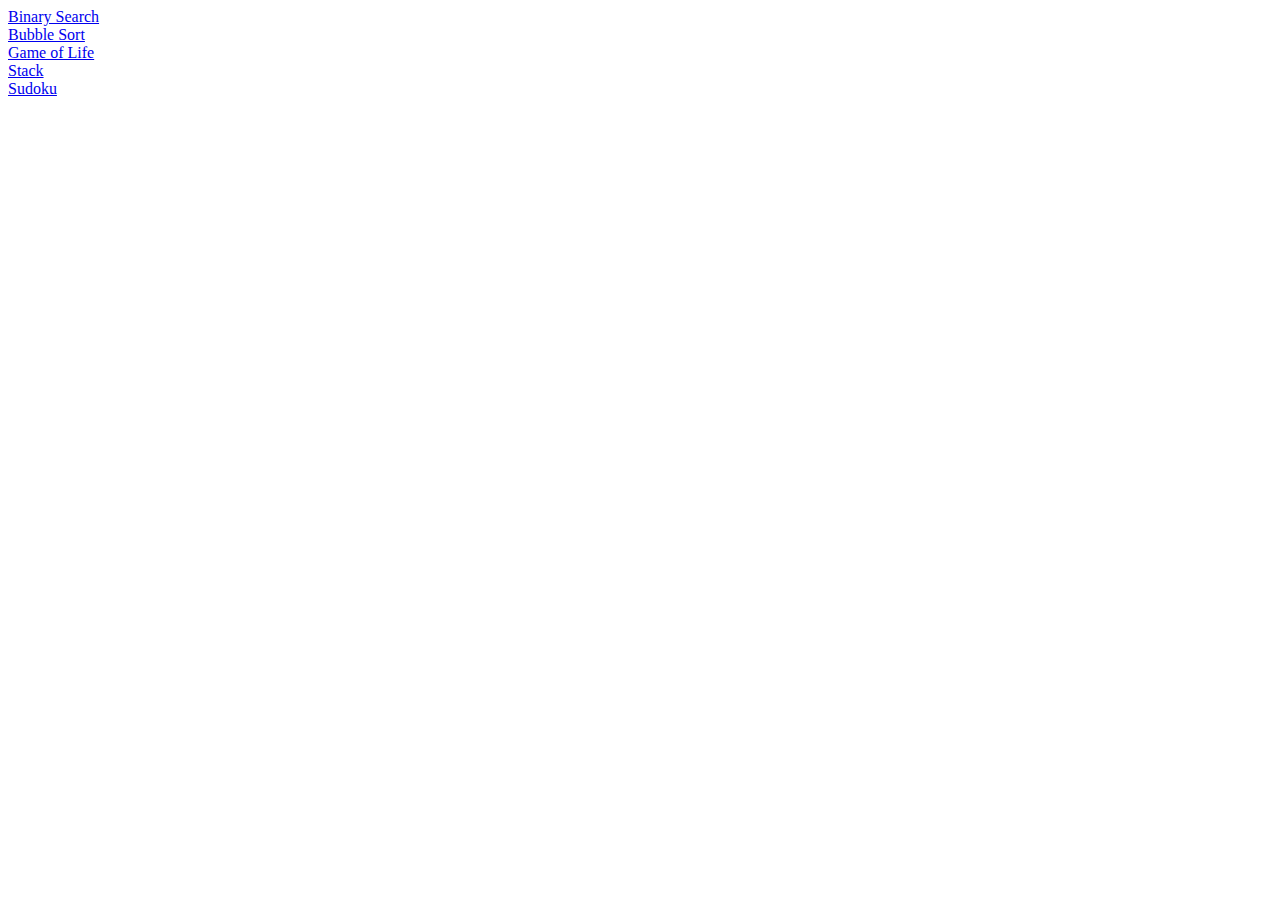
<file: index.html>
<!DOCTYPE html>
<html lang="en">
<head>
    <meta charset="UTF-8">
    <meta name="viewport" content="width=device-width, initial-scale=1.0">
    <title>Document</title>
</head>
<body>
    <a href="Javascript/Binary Search//index.html">Binary Search</a> <br>
    <a href="Javascript/Bubble Sort/sort.html">Bubble Sort</a> <br>
    <a href="Javascript/game of life/index.html">Game of Life</a> <br>
    <a href="Javascript/stack/index.html">Stack</a> <br>
    <a href="Javascript/sudoku/index.html">Sudoku</a> <br>
</body>
</html>
</file>
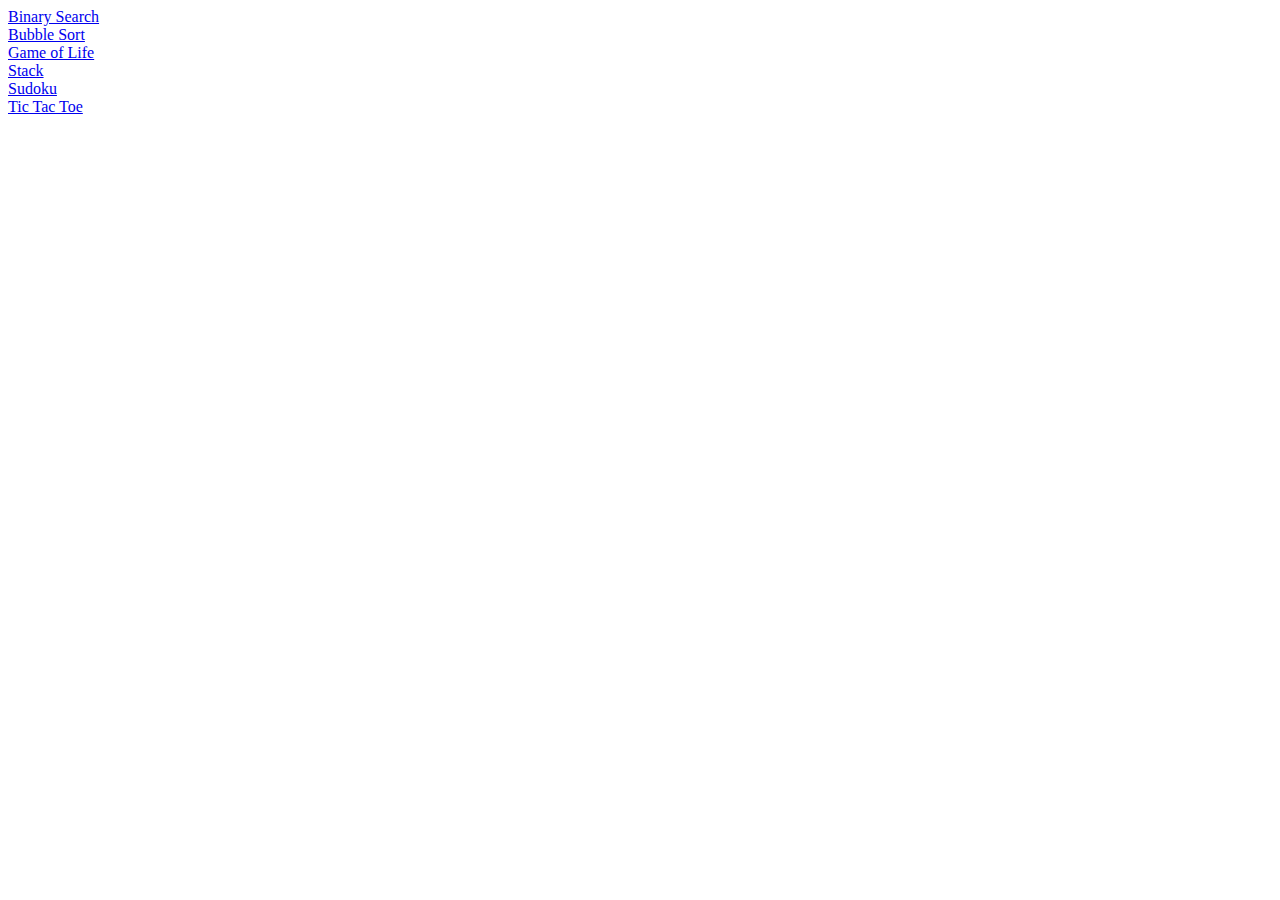
<file: Javascript/index.html>
<!DOCTYPE html>
<html lang="en">
<head>
    <meta charset="UTF-8">
    <meta name="viewport" content="width=device-width, initial-scale=1.0">
    <title>Document</title>
</head>
<body>
    <a href="Javascript/Binary Search//index.html">Binary Search</a> <br>
    <a href="Javascript/Bubble Sort/sort.html">Bubble Sort</a> <br>
    <a href="Javascript/game of life/index.html">Game of Life</a> <br>
    <a href="Javascript/stack/index.html">Stack</a> <br>
    <a href="Javascript/sudoku/index.html">Sudoku</a> <br>
    <a href="Javascript/TicTacToe/index.html">Tic Tac Toe</a> <br>
</body>
</html>
</file>
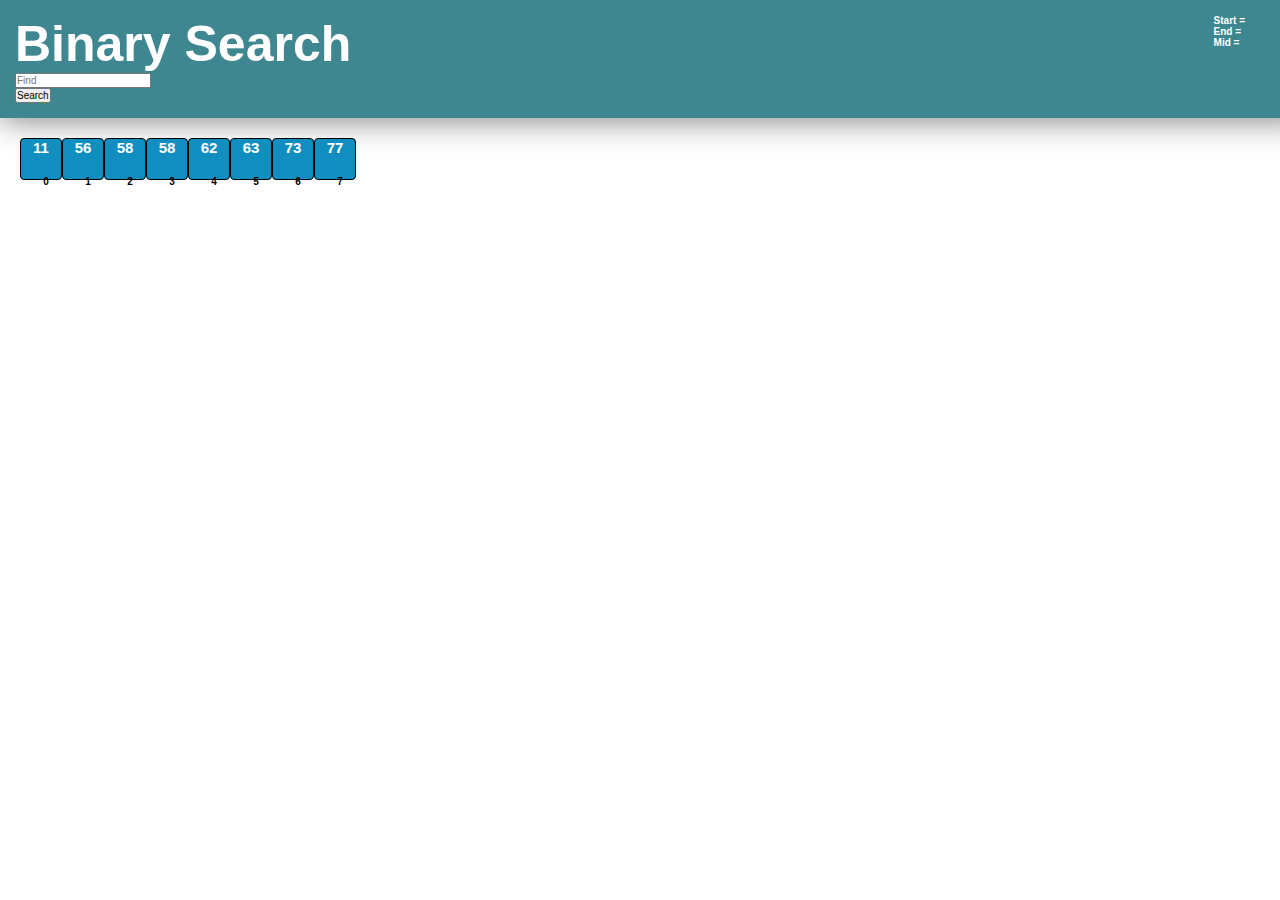
<file: Javascript/Binary Search/index.html>
<!DOCTYPE html>
<html lang="en">
<head>
    <meta charset="UTF-8">
    <meta name="viewport" content="width=device-width, initial-scale=1.0">
    <title>BS</title>
    <script src="main.js" defer></script>
    <link rel="stylesheet" href="https://cdn.jsdelivr.net/npm/bootstrap@4.5.3/dist/css/bootstrap.min.css" integrity="sha384-TX8t27EcRE3e/ihU7zmQxVncDAy5uIKz4rEkgIXeMed4M0jlfIDPvg6uqKI2xXr2" crossorigin="anonymous">
    <style>
        *{
            margin: 0;
            padding: 0;
            font-size: 10px;
            user-select: none;
            font-family: 'Trebuchet MS', 'Lucida Sans Unicode', 'Lucida Grande', 'Lucida Sans', Arial, sans-serif;
        }
        .startTag{
            width: 3rem;
        }
        .block{
            /* position: absolute; */
            display: inline-block;
            width: 4rem;
            height: 4rem;
            border: 1px solid black;
            font-size: 1.5rem;
            /* top: 50%;
            transform: translateX(-50%); */
            text-align: center;
            margin-bottom: 4.5rem;
            border-radius: .4rem;
            color: white;
            font-weight: 600;
            background-color: rgb(17, 142, 192);
            transition: 0.2s ease-out;
        }
        .index{
            width: 5rem;
            font-size: 1rem;
            color: black;
            transform: translateY(20px);
        }
        .insertAnimate{
            animation: insert 1s linear;
        }
        @keyframes insert {
            0%{
                transform: scale(0.1);
                border-radius: 0px;
                background-color: rgb(135, 210, 240);
            }
            20%{
                transform: scale(0.4);
                border-radius: 4rem;
                background-color: rgb(116, 206, 241);
            }
            40%{
                transform: scale(0.8);
                border-radius: 3rem;
                background-color: rgb(111, 172, 196);
            }
            60%{
                transform: scale(1.5);
                border-radius: 2rem;
                background-color: rgb(126, 192, 218);
            }
            80%{
                transform: scale(1.2);
                border-radius: 1rem;
                background-color: rgb(16, 175, 238);
            }
            100%{
                transform: scale(1);
                border-radius: .4rem;
                background-color: rgb(17, 142, 192);
            }
        }
        .logo{
            font-size: 5rem;
            cursor: wait;
            font-weight: 600;
            transition: 0.5s;
        }
        .logo:hover{
            transform: skewX(-15deg);
            animation: disco 2s infinite;
        }
        @keyframes disco {
            0%{
                color: turquoise;
            }
            20%{
                color: darkgreen;
            }
            40%{
                color: yellowgreen;
            }
            60%{
                color: darkorchid;
            }
            80%{
                color: cadetblue;
            }
            100%{
                color: crimson;
            }
        }
        .menu{
            font-size: 1rem;
            width: 60vw;
            float: left;
            display: inline;
        }
        .info{
            float: right;
            margin-right: 5rem;
        }
        @media only screen and (max-width: 515px) {
            .menu{
                display: block;
                width: 100%;
            }
            .info{
                display: block;
                width: 100%;
                margin-right: 0px;
                margin-top: 1rem;
            }
        }
        #process{
            width: 100%;
            font-size: 3rem;
            background-color: black;
            color: white;
            text-align: center;
            margin-top: 5rem;
        }

        .topSection{
            color: white;
            background-color: rgb(62, 135, 145);
            width: 100vw;
            padding: 1.5rem;
            box-shadow: 0 .2rem 1rem grey;
            transition: 0.3s;
        }
        .topSection:hover{
            box-shadow: 0 .2rem 3rem grey;
        }
        .topSection::after {
            content: "";
            clear: both;
            display: table;
        }
        #canvas{
            position: relative;
            width: 100%;
            height: 1rem;
            padding: 2rem;
        }
    </style>
</head>
<body>
    <div class="topSection">
        <div class="menu">
            <h3 class="logo">Binary Search</h3>    
            <div class="input-group">
                <input type="number" id="value" class="form-control" placeholder="Find">
                <div >
                  <button class="btn btn-secondary" id="btn" type="button" onclick="bs.search()">Search</button>
                </div>
            </div>        
        </div>
        <div class="info">
            <h2>Start = <span id="start"></span></h2>
            <h2 >End = <span id="end"></span></h2>
            <h2>Mid = <span id="mid"></span></h2> 
        </div>
    </div>
    <div id="canvas"></div>
    <div id="process"></div>
</body>
</html>
</file>
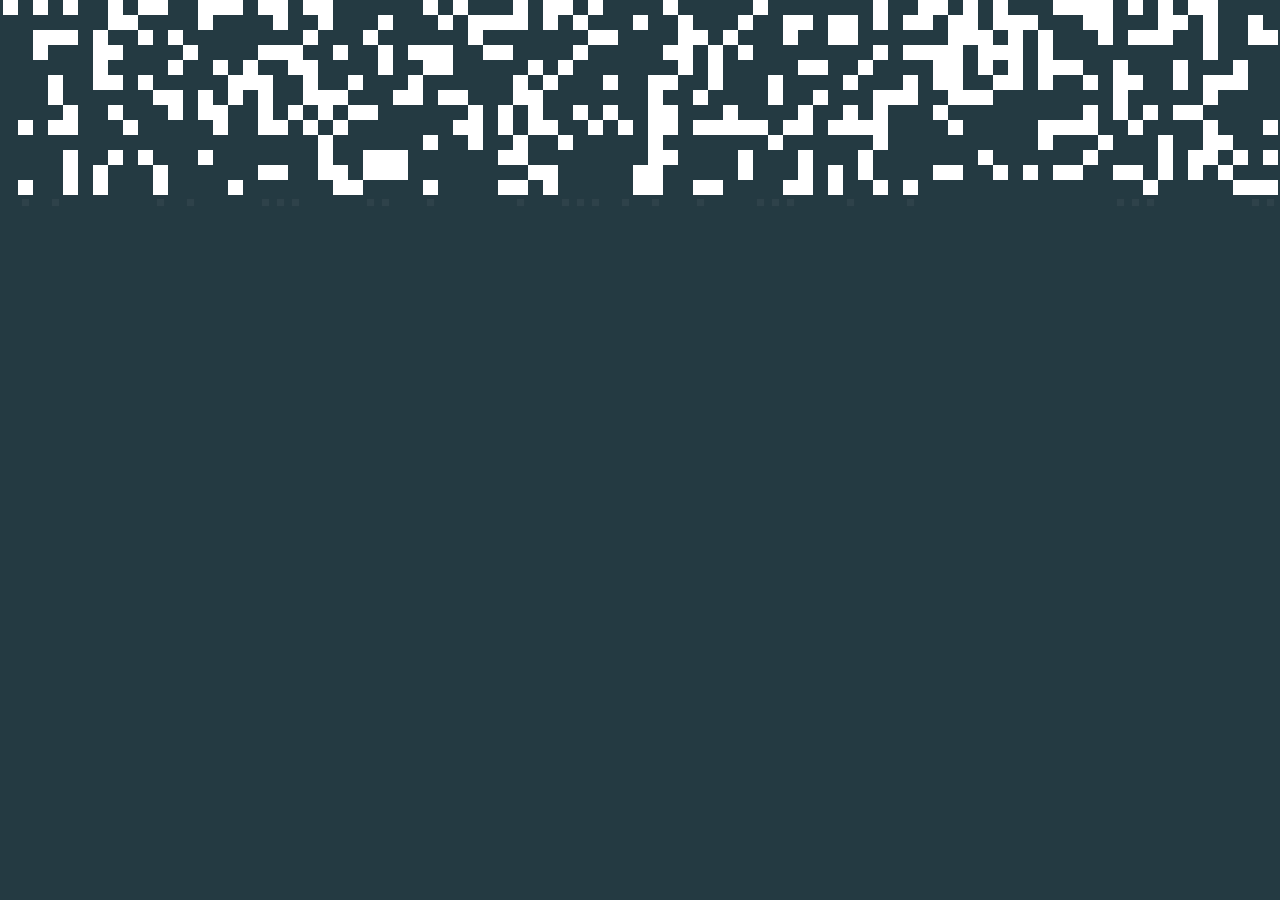
<file: Javascript/game of life/index.html>
<!DOCTYPE html>
<html lang="en">
<head>
    <meta charset="UTF-8">
    <meta name="viewport" content="width=device-width, initial-scale=1.0">
    <title>Document</title>
    <style>
        *{
            margin: 0;
            padding: 0;
            font-size: 10px;
            font-family: -apple-system, BlinkMacSystemFont, 'Segoe UI', Roboto, Oxygen, Ubuntu, Cantarell, 'Open Sans', 'Helvetica Neue', sans-serif;
            /* cursor: none; */
        }
        body{
            background-color: rgb(36, 58, 66);
            overflow: hidden;
            cursor: none;
        }

        #canvas{
            position: relative;
            margin: 0 auto;
            background-color: rgb(36, 58, 66);
        }
        table{
            border-collapse: collapse;
        }
        .block{
            width: 1.5rem;
            height: 1.5rem;
            color: transparent;
            /* border-radius: 50%; */
        }
    </style>
    <!-- <script src="main.js" defer></script> -->
</head>
<body>
    <table id="canvas"></table>
    <script>
        const canvas = document.querySelector("#canvas")
        let blocks = [];
        let cursor = document.querySelector("#cursor");
        let rows = Math.floor((window.innerHeight)/15);
        let cols = Math.floor((window.innerWidth)/15);
        let alive = "white";
        let dead = "rgb(36, 58, 66)";
        let wallAnimation = [{
            transform: "scale(.3)",
            backgroundColor: `${dead}`,
        },
        {
            transform: "scale(1.2)",
            backgroundColor: "rgb(180, 180, 180)",
        },
        {
            transform: "scale(1.0)",
            backgroundColor: `${alive}`
        }];

        let directions = [[-1, 0], [1, 0], [0, -1], [0, 1], [-1, 1], [-1, -1], [1, 1], [1, -1]];

        function buildMatrix(){
            console.log(screen.width, screen.height)
            for(let i=0; i<rows; ++i){
                let tr = document.createElement("tr");
                tr.classList.add("row");
                for(let j=0; j<cols; ++j){
                    let td = document.createElement("td");
                    td.classList.add("block");
                    tr.appendChild(td);    
                }
                canvas.appendChild(tr);
            }
            blocks = document.querySelectorAll(".row");
        }
        function makeWall(cBlock){
            cBlock.animate(wallAnimation, 500);
            cBlock.style.backgroundColor = alive;
        }

        function breakWall(cBlock){
            cBlock.animate(wallAnimation, {duration: 500, direction:"reverse"});
            cBlock.style.backgroundColor = dead;
        }

        function buildWall(node){
            if(node.style.backgroundColor === alive){
                breakWall(node);
            }else{
                makeWall(node);
            }
        }

        async function randomMaze(){
            for(let i=0; i<rows; ++i){
                await delay(50)
                for(let j=0; j<cols; ++j){
                    let make_wall = Math.floor((Math.random() * 3)+1);
                    if(make_wall === 1){
                        makeWall(blocks[i].childNodes[j]);
                    }
                }
            }
        }

        async function gameOfLife(){
            let liveNeighbours = [];
            for(let i=0; i<rows; ++i){
                let row = [];
                for(let j=0; j<cols; ++j){
                    let live = 0;
                    for(let d=0; d<8; ++d){
                        if(i+directions[d][0] >= 0 && i+directions[d][0] < rows && j+directions[d][1] >= 0 && j+directions[d][1] < cols && blocks[i+directions[d][0]].childNodes[j+directions[d][1]].style.backgroundColor === alive){
                            live += 1; 
                        }
                    }
                    row.push(live)
                }
                liveNeighbours.push(row)
            }

            for(let i=0; i<rows; ++i){
                for(let j=0; j<cols; ++j){
                    let lv = liveNeighbours[i][j];
                    if(blocks[i].childNodes[j].style.backgroundColor === alive){
                        if(lv < 2 || lv > 3){
                            
                            blocks[i].childNodes[j].style.backgroundColor = dead;
                        }
                    }
                    else{
                        if(lv === 3){
                            
                            blocks[i].childNodes[j].style.backgroundColor = alive;
                        }
                    }
                }
            }
            await delay(70);
        }
                
        async function delay(time){
            await new Promise(resolve =>{
                setTimeout(()=> resolve(), time);
            });
        }

        async function run(){
            await randomMaze();
            while(true){
                await gameOfLife();
            }
        }

        buildMatrix();
        run();
    </script>
</body>
</html>
</file>
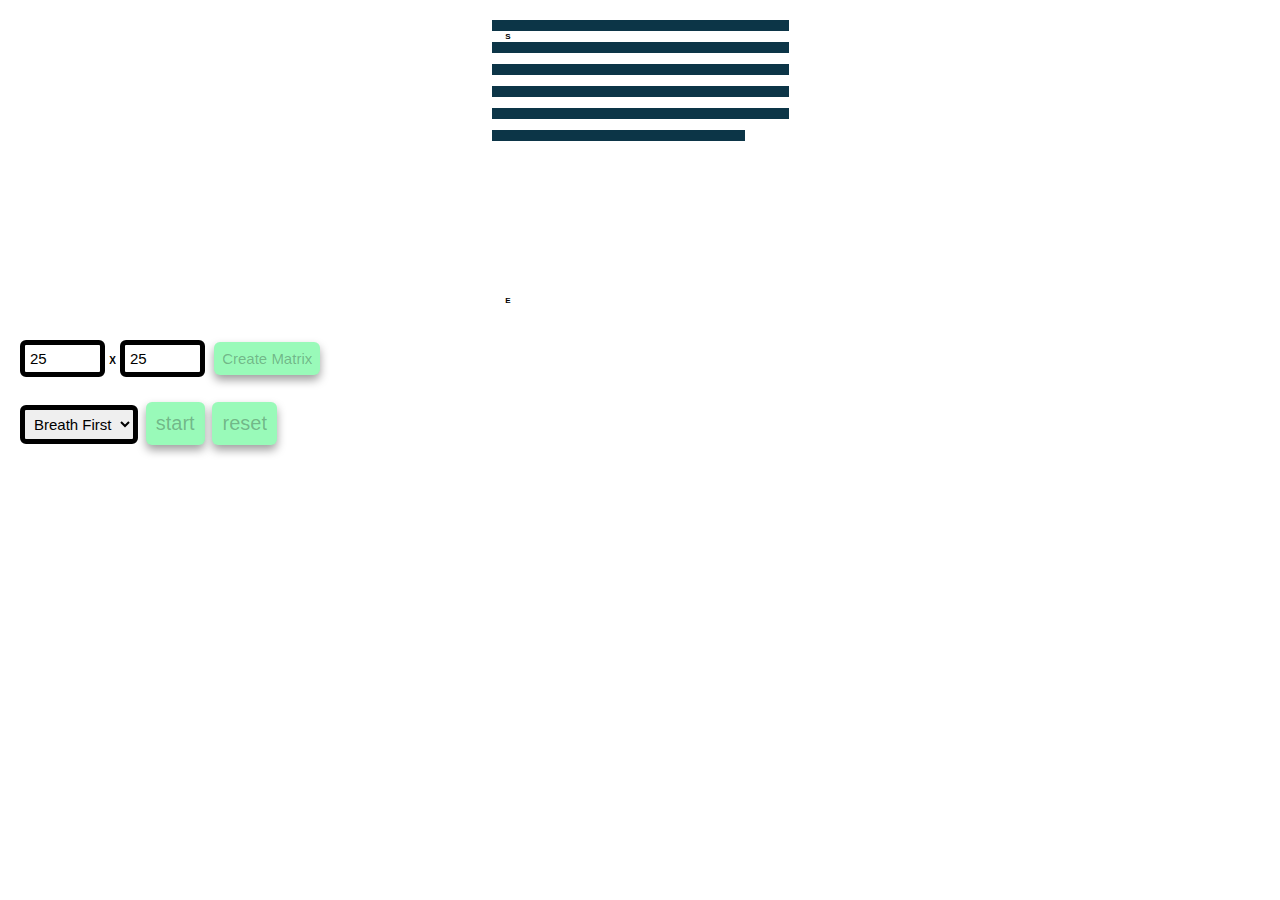
<file: Javascript/matrix/index.html>
<!DOCTYPE html>
<html lang="en">
<head>
    <meta charset="UTF-8">
    <meta name="viewport" content="width=device-width, initial-scale=1.0">
    <title>Document</title>
    <link rel="stylesheet" href="style.css">
    <script src="main.js" defer></script>
</head>
<body>
    <table id="canvas"></table>
    <p><input type="number" placeholder="Rows" id="rows" value="25">
         <b>X</b> 
        <input type="number" placeholder="Columns" id="columns" value="25">
        <input type="button" class="matrix-btn" id="createMatrix" value="Create Matrix">    
    </p>
    <select id="algorithm">
        <option value="bfs">Breath First</option>
        <option value="dfs">Depth First</option>
    </select>
    <input type="button" id="start" class="start" value="start">
    <input type="button" id="reset" class="start" value="reset">
</body>
</html>
</file>
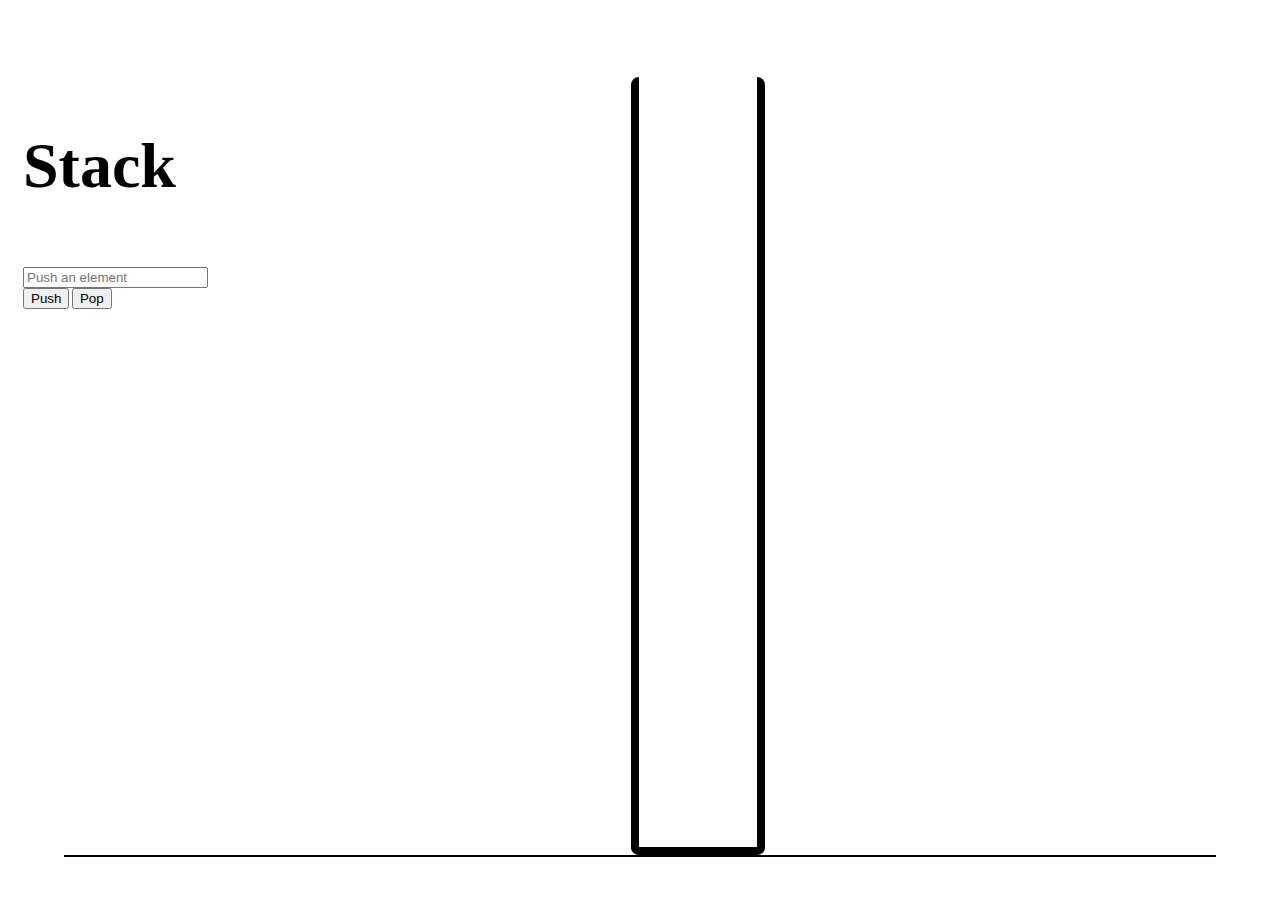
<file: Javascript/stack/index.html>
<!DOCTYPE html>
<html lang="en">
<head>
    <meta charset="UTF-8">
    <meta name="viewport" content="width=device-width, initial-scale=1.0">
    <title>stack</title>
    <link rel="stylesheet" href="https://cdn.jsdelivr.net/npm/bootstrap@4.5.3/dist/css/bootstrap.min.css" integrity="sha384-TX8t27EcRE3e/ihU7zmQxVncDAy5uIKz4rEkgIXeMed4M0jlfIDPvg6uqKI2xXr2" crossorigin="anonymous">
    <link rel="stylesheet" href="style.css">
    <script src="main.js" defer></script>
</head>
<body>
    <div id="canvas">
        <div class="stackBox" id="stackBox"></div>
    </div>
    <div class="menu">
        <h3 class="logo">Stack</h3>    
        <div class="input-group">
            <input type="text" id="insert" class="form-control" placeholder="Push an element">
            <div >
              <button class="btn btn-outline-primary" type="button" onclick="push()">Push</button>
              <button class="btn btn-outline-danger" type="button" onclick="pop()">Pop</button>
            </div>
        </div>        
    </div>
</body>
</html>
</file>
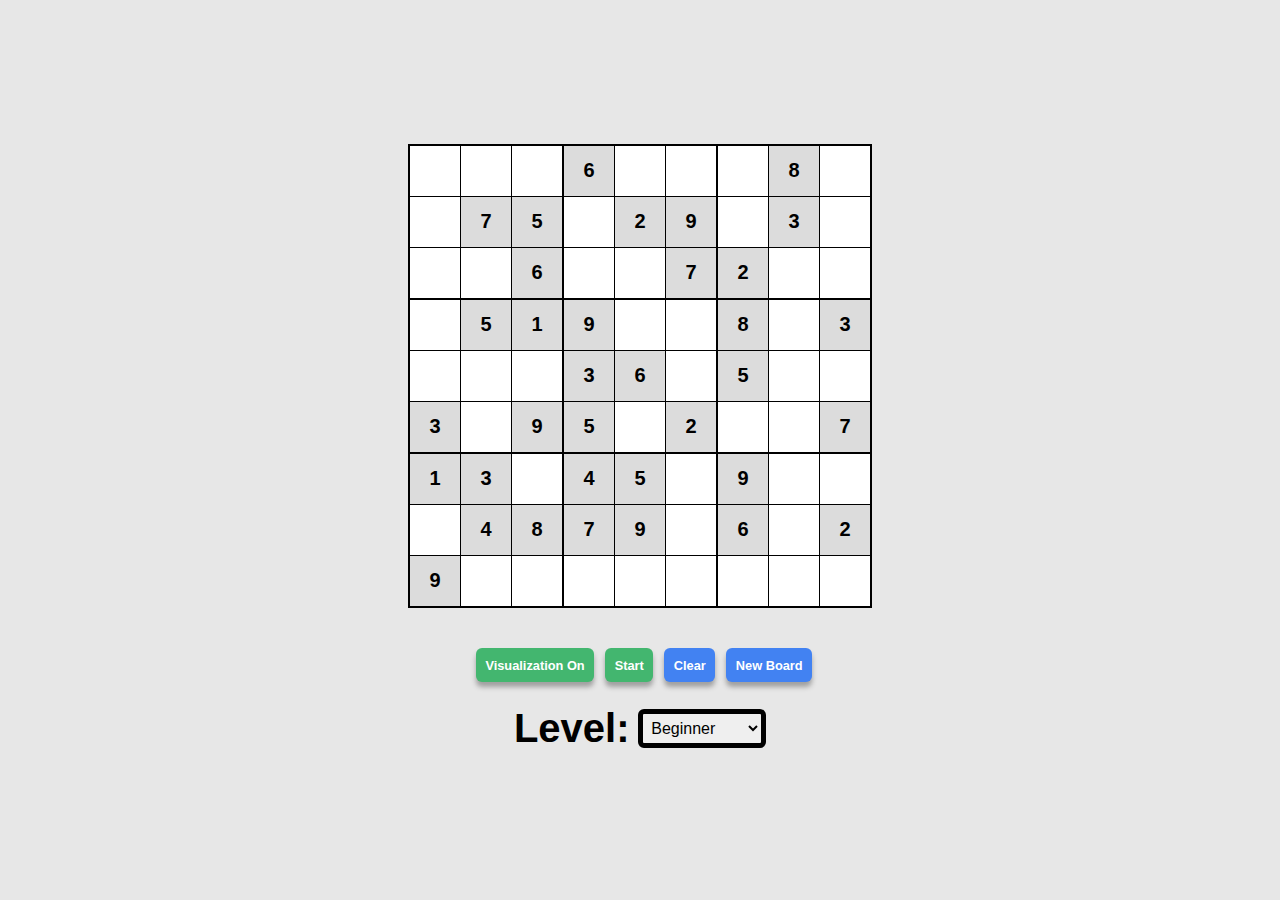
<file: Javascript/sudoku/index.html>
<!DOCTYPE html>
<html lang="en">
<head>
    <meta charset="UTF-8">
    <meta http-equiv="X-UA-Compatible" content="IE=edge">
    <meta name="viewport" content="width=device-width, initial-scale=1.0">
    <title>Document</title>
    <script src="main.js" defer></script>
    <style>
        *{
            user-select: none;
            margin: 0;
            padding: 0;
        }
        body{
            font-size: 10px;
            background-color: rgb(231, 231, 231);
            font-family:'Gill Sans', 'Gill Sans MT', Calibri, 'Trebuchet MS', sans-serif;
        }
        table{
            background-color: white;
            border-collapse: collapse;
            border: 2.5px solid black;
        }
        .cell{
            font-size: 20px;
            font-weight: 900;
            width: 50px;
            height: 50px;
            border: 0.1px solid black;
            text-align: center;
        }


        @media (max-width: 400px) {
            .cell{
                width: 35px;
                height: 35px;
            }
        }
        .start, .visualize, .reset, .newBoard{
            cursor: pointer;
            padding: 0.6rem;
            font-size: .8rem;
            border: none;
            font-weight: 600;
            color: white;
            background-color: rgb(67, 182, 111);
            border-radius: 6px;
            box-shadow: 0 5px 5px rgb(160, 160, 160);
            margin-top: 2.5rem;
            margin-left: 0.5rem;
            transition: 0.2s;
        }
        .start:hover, .visualize:hover, .reset:hover, .newBoard:hover{
            transform: translateY(-3px);
            box-shadow: 0 1rem 1.5rem rgb(177, 177, 177);
        }
        .start:focus, .visualize:focus, .reset:focus, .newBoard:focus{
            outline: none;   
        }
        .start:active, .visualize:active, .reset:active, .newBoard:active{
            transform: translateY(2px);
            box-shadow: 0 5px 5px rgb(160, 160, 160);
        }
        .reset, .newBoard{
            background-color: rgb(66, 130, 242);
        }
        .main{
            padding: 0 5px;
            height: 95vh;
            display: flex;
            margin-top: 20px;
            justify-content: center;
            align-items: center;
            flex-direction: column;
        }

        .select{
            padding: 0.3rem;
            width: fit-content;
            text-align: start;
            border-radius: 6px;
            border: none;
            border: 5px solid black;
            font-size: 1rem;
            margin-left: 0.5rem;
        }
        .sec-2{
            display: flex;
            flex-direction: row;
            justify-content: center;
            align-items: center;
            margin-top: 1.5rem;
        }
        option { 
            font-size:1rem;
        }
        .controls{
            display: flex;
            flex-direction: column;
            justify-content: center;
            align-items: center;
        }
        label{
            font-size: 2.5rem;
            font-weight: 800;
        }

    </style>
</head>
<body>
    <div class="main">
        <table class="canvas"></table>
        <div class="controls">
            <div class="sec-1">
                <input type="button" class="visualize" value="Visualization On">
                <button class="start">Start</button>
                <button class="reset">Clear</button>
                <button class="newBoard">New Board</button>
            </div>
            <div class="sec-2">
                <label for="select">Level: </label>
                <select class="select">
                    <option value="0">Beginner</option>
                    <option value="1">Intermediate</option>
                    <option value="2">Pro</option>
                </select>
            </div>     
        </div>
    </div>
</body>
</html>
</file>
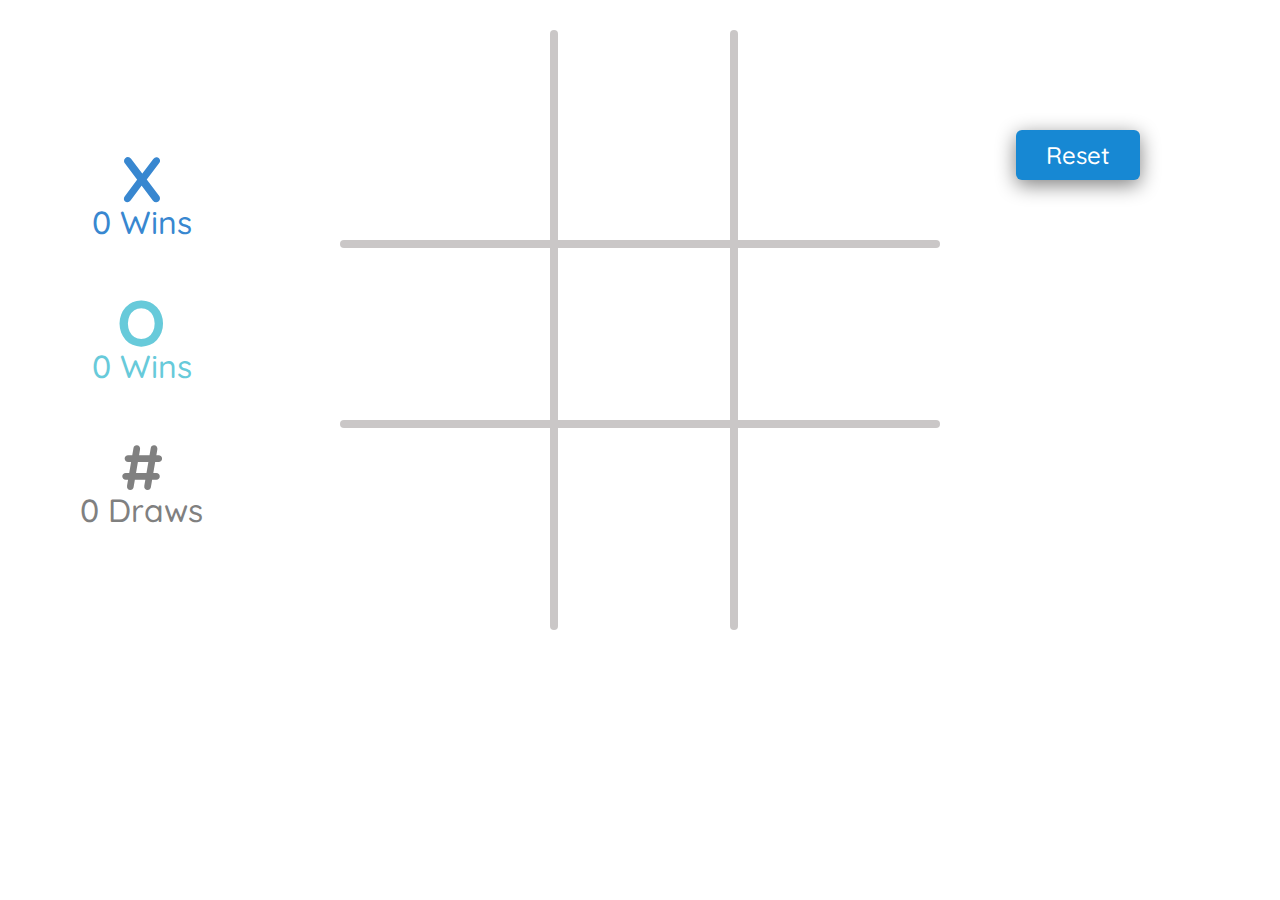
<file: Javascript/TicTacToe/index.html>
<!DOCTYPE html>
<html lang="en">
	<head>
		<meta charset="UTF-8" />
		<meta http-equiv="X-UA-Compatible" content="IE=edge" />
		<meta name="viewport" content="width=device-width, initial-scale=1.0" />
		<title>Tic Tac Toe</title>
		<link rel="preconnect" href="https://fonts.gstatic.com" />
		<link rel="preconnect" href="https://fonts.gstatic.com" />
		<link rel="preconnect" href="https://fonts.gstatic.com" />
		<link
			href="https://fonts.googleapis.com/css2?family=Quicksand:wght@400;500;600;700&display=swap"
			rel="stylesheet"
		/>
		<script src="main.js" defer></script>
		<style>
			* {
				margin: 0;
				padding: 0;
				font-family: "Quicksand", sans-serif;
				user-select: none;
			}
			body {
				position: relative;
				display: grid;
			}
			.canvas {
				transform: translateY(30px);
				width: 600px;
				height: 600px;
				max-height: 100%;
				margin: 0 auto;
				display: flex;
				justify-content: center;
				align-items: center;
				position: relative;
			}

			.line1,
			.line2 {
				position: absolute;
				width: 600px;
				height: 8px;
				background-color: #cac7c7;
				top: 35%;
				border-radius: 50px;
			}
			.line2 {
				top: 65%;
			}
			.line3,
			.line4 {
				border-radius: 50px;
				position: absolute;
				height: 600px;
				width: 8px;
				background-color: #cac7c7;
				left: 35%;
			}
			.line4 {
				left: 65%;
			}
			.touch {
				display: flex;
				flex-direction: column;
			}
			.row1,
			.row2,
			.row3 {
				display: flex;
				flex-direction: row;
			}
			.btn {
				width: 201px;
				background-color: transparent;
				height: 200px;
				border: none;
				font-weight: 700;
				font-size: 8em;
				opacity: 100;
			}
			.control {
				display: flex;
				width: fit-content;
				flex-direction: column;
				align-items: center;
				position: absolute;
				top: 20%;
				right: 100px;
			}
			.reset {
				padding: 10px 30px;
				border: none;
				background-color: rgb(23, 136, 211);
				font-size: 1.5rem;
				color: white;
				font-weight: 500;
				border-radius: 6px;
				box-shadow: 0 5px 20px gray;
				margin: 10px 40px;
				transition: 0.2s;
			}

			.reset:hover {
				background-color: rgb(21, 109, 167);
			}
			.reset:active {
				transform: translateY(2px);
				box-shadow: 0 3px 10px rgb(97, 97, 97);
			}
			.msg {
				font-size: 3rem;
			}
			.details {
				position: absolute;
				top: 25%;
				left: 80px;
				font-size: 4rem;
				font-weight: 700;
				text-align: center;
				line-height: 0.9;
			}
			.XScore {
				color: #3887d0;
			}
			.OScore {
				color: #67cada;
			}
			.drawScore {
				color: gray;
			}
			.wins {
				font-size: 2rem;
				font-weight: 500;
			}

			@media only screen and (max-width: 1050px) {
				.line1,
				.line2 {
					width: 90%;
				}

				.details {
					top: 120%;
				}
				.control {
					top: 120%;
					left: 90%;
				}
			}
		</style>
	</head>
	<body>
		<div class="canvas">
			<div class="line1"></div>
			<div class="line2"></div>
			<div class="line3"></div>
			<div class="line4"></div>

			<div class="touch">
				<div class="row1">
					<button class="btn one"></button>
					<button class="btn two"></button>
					<button class="btn three"></button>
				</div>
				<div class="row2">
					<button class="btn four"></button>
					<button class="btn five"></button>
					<button class="btn six"></button>
				</div>
				<div class="row3">
					<button class="btn seven"></button>
					<button class="btn eight"></button>
					<button class="btn nine"></button>
				</div>
			</div>
		</div>
		<div class="details">
			<div class="XScore">
				X <br />
				<div class="wins Xwin">0 Wins</div>
				<br />
			</div>
			<div class="OScore">
				O <br />
				<div class="wins Owin">0 Wins</div>
				<br />
			</div>
			<div class="drawScore">
				# <br />
				<div class="wins Dwin">0 Draws</div>
			</div>
		</div>

		<div class="control">
			<button class="reset">Reset</button>
			<div class="msg"></div>
		</div>
	</body>
</html>
</file>
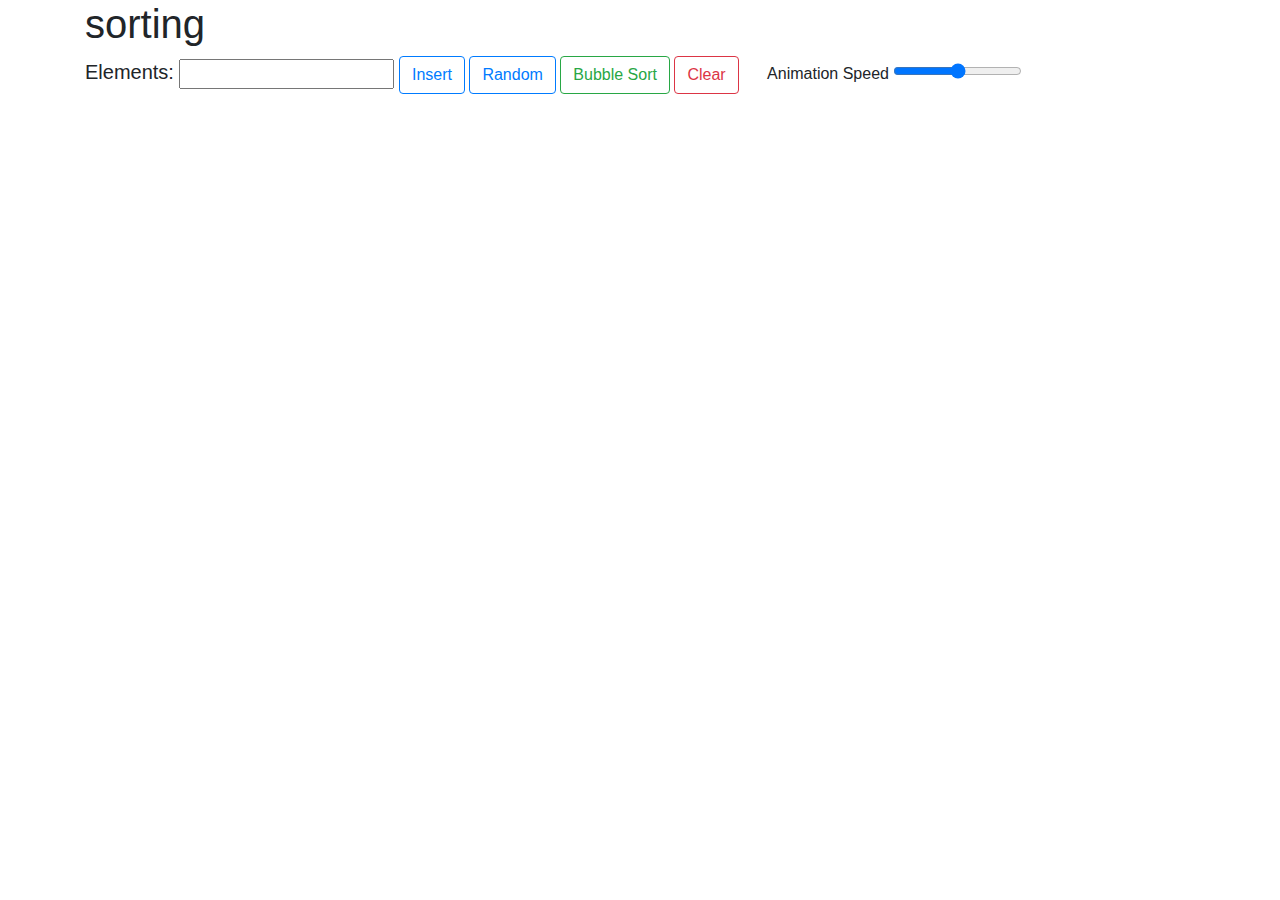
<file: Javascript/Bubble Sort/sort.html>
<!DOCTYPE html>
<html lang="en">
<head>
    <link rel="stylesheet" href="https://maxcdn.bootstrapcdn.com/bootstrap/4.0.0/css/bootstrap.min.css" integrity="sha384-Gn5384xqQ1aoWXA+058RXPxPg6fy4IWvTNh0E263XmFcJlSAwiGgFAW/dAiS6JXm" crossorigin="anonymous">
    <link rel="stylesheet" href="style.css">
    <meta charset="UTF-8">
    <meta name="viewport" content="width=device-width, initial-scale=1.0">
    <title>Sorting</title>
</head>
<body class="container">
    <div class="h1">sorting</div>
    <div class="mb-4">
        <span class="h5">Elements: </span><input type="number" id="insert">
        <button class="btn btn-outline-primary" onclick="insert()">Insert</button>
        <button class="btn btn-outline-primary" onclick="rand()">Random</button>
        <button class="btn btn-outline-success" onclick="sort()">Bubble Sort</button>
        
        <button class="btn btn-outline-danger mr-4" onclick="clean()">Clear</button>

        <label for="speedSlider">Animation Speed</label>
        <input type="range" class="speed" id="speedSlider">
    </div>

    <div id="canvas" class="row"></div>

    <script src="main.js"></script>
</body>
</html>
</file>
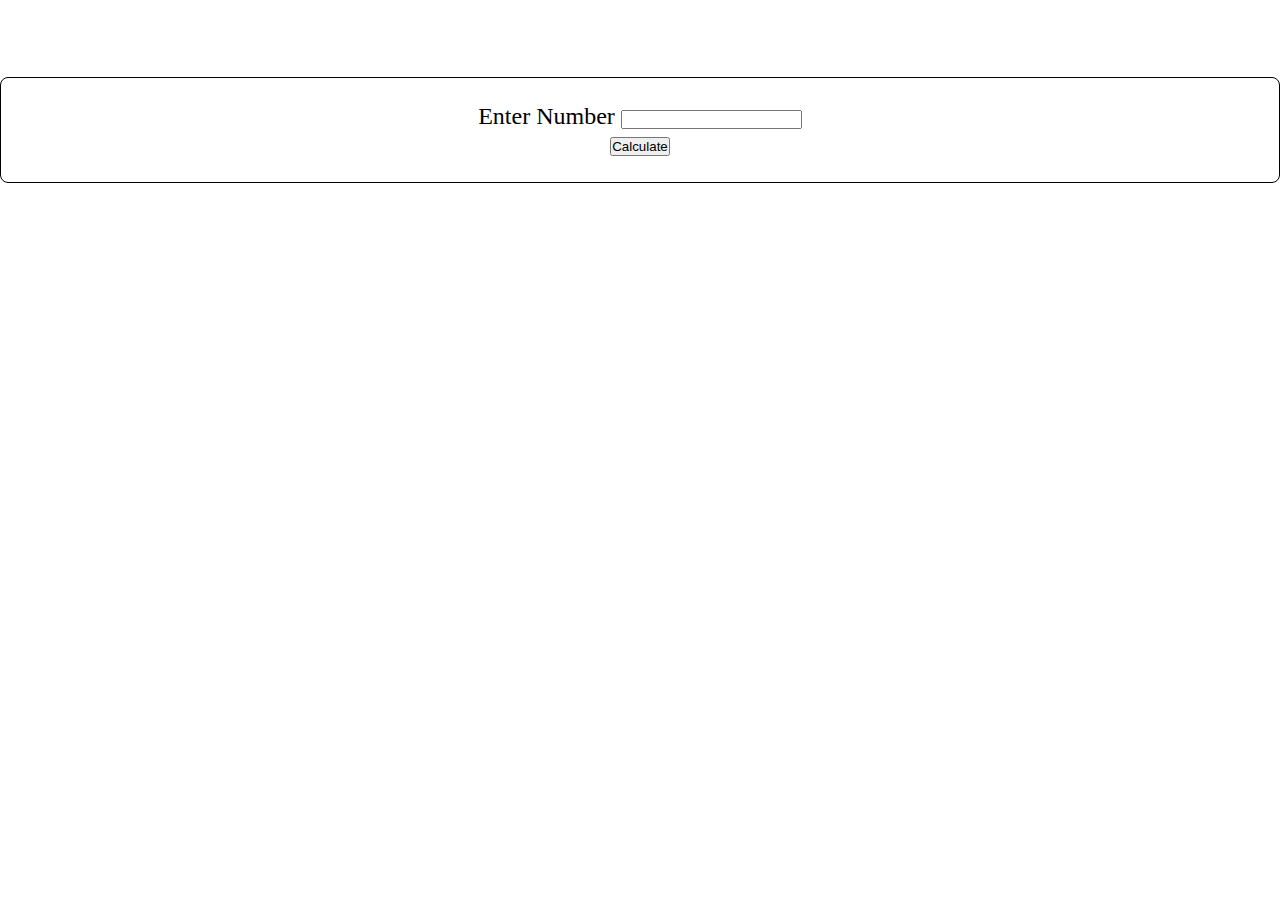
<file: Python/Numbe to Words/number2Words.html>
<!DOCTYPE html>
<html lang="en">
<head>
    <meta charset="UTF-8">
    <meta name="viewport" content="width=device-width, initial-scale=1.0">
    <title>Document</title>
    <link rel="stylesheet" href="https://cdn.jsdelivr.net/npm/bootstrap@4.5.3/dist/css/bootstrap.min.css" integrity="sha384-TX8t27EcRE3e/ihU7zmQxVncDAy5uIKz4rEkgIXeMed4M0jlfIDPvg6uqKI2xXr2" crossorigin="anonymous">
    <script defer>
        words = {
    1: "one", 2: "two", 3: "three", 4: "four", 5: "five",
    6: "six", 7: "seven", 8: "eight", 9: "nine",
    11: "eleven", 12: "twelve", 13: "thirteen", 14: "fourteen", 15: "fifteen",
    16: "sixteen", 17: "seventeen", 18: "eighteen", 19: "nineteen",
    10: "ten", 20: "twenty", 30: "thirty", 40: "forty", 50: "fifty",
    60: "sixty", 70: "seventy", 80: "eighty", 90: "ninety",
    100: "hundred"
}

level = {
        1: "thousand", 2: "million", 3: "billion", 4: "trillion", 5: "quadrillion",
        6: "quintillion", 7: "sextillion", 8: "septillion", 9: "octillion",
        10: "nonillion", 11: "decillion"
}


function process(num, idx, ans){
    if(idx < 0)
        return ans;

    process(num, idx - 1, ans);

    let pointer = num.length - idx - 1;
    if (pointer % 3 === 2){
        if (parseInt(num[idx]) in words){
            ans.push(words[parseInt(num[idx])]);
            ans.push("hundred");
        }
    }
        
    else if (pointer % 3 === 1){
        let temp = parseInt(num[idx] + "0");
        if (temp in words)
            ans.push(words[temp])
    }
        
    else if (pointer % 3 === 0){
        if(num[idx] !== "0" && ans.length !== 0 && ans[ans.length-1] === "ten"){
            ans.pop();
            temp = parseInt("1" + num[idx]);
            if(temp in words)
                ans.push(words[temp]);
        }
        else{
            if(parseInt(num[idx]) in words)
                ans.push(words[parseInt(num[idx])])
        }            
        if (Math.floor(pointer / 3) in level){
            let temp = Object.values(level);
            let found = false;
            for(let i=0; i<temp.length; ++i){
                if(ans[ans.length-1] === temp[i]){
                    found = true;
                    break;
                }
            }
            if(found === false){
                ans.push(level[Math.floor(pointer / 3)]);
            }       
        }
    }
    return ans;
}
    
function num2words(){
    let num = document.getElementById("numberInput").value;
    let output = document.getElementById("output");
    num = parseInt(num);
    if(num === 0){
        output.innerHTML = `<img src="https://media1.tenor.com/images/4cffcf2a06f8866c917771d7c5403a2a/tenor.gif" class="Eggimg">`;
        document.getElementById("output").style.backgroundColor = '#FFD451';
    }
    else{
        num = num.toString()
        let in_words_list = process(num, num.length-1, []);
        output.innerHTML = in_words_list.join(" ");
    }
}
    </script>
    <style>
        *{
            margin: 0px;
            padding: 0px;
        }
        body{
            font-size: 28px;
        }
        #output{
            margin-top: 5%;
            font-size: 2.5rem;
            text-align: center;
        }
        .main{
            font-size: 1.5rem;
            margin-top: 6%;
            border: 1px solid black;
            padding: 25px;
            font-weight: 500;
            border-radius: 8px;
            text-align: center;
        }
        .Eggimg{
            height: 14rem;
            width: auto;
            border-radius: 4px;
        }
    </style>
</head>
<body class="container">
    <div class="main">
        <label for="numberInput">Enter Number</label>
        <input type="number" class="input" id="numberInput">
        <div>
            <button type="button" class="btn btn-primary mt-2" onclick="num2words()">Calculate</button>
        </div>
    </div>
    <div class="jumbotron" id="output"></div>
</body>
</html>
</file>
<file: Javascript/matrix/style.css>
*{
    margin: 0;
    padding: 0;
    font-size: 10px;
    font-family: -apple-system, BlinkMacSystemFont, 'Segoe UI', Roboto, Oxygen, Ubuntu, Cantarell, 'Open Sans', 'Helvetica Neue', sans-serif;
}
body{
    padding: 2rem;
}
#canvas{
    position: relative;
    margin: 0 auto;
}
table{
    border-collapse: collapse;
    color: -internal-quirk-inherit;
}
td {
    display: table-cell;
    vertical-align: inherit;
}
.block{
    width: 10px;
    height: 10px;
    /* border: 2px solid black; */
    font-size: 0.8rem; 
    font-weight: 600;
    background-color: white;
    text-align: center;
}
.block:hover{
    background-color: rgb(209, 209, 209);
}
.block:focus{
    animation: createWall 0.5s ease-out;
}
.start, .matrix-btn{
    padding: 1rem;
    font-size: 2rem;
    border: none;
    background-color: rgb(153, 250, 185);
    border-radius: 6px;
    box-shadow: 0 5px 10px rgb(160, 160, 160);
    margin-top: 2.5rem;
    margin-left: 0.5rem;
    
    transition: 0.2s;
}
.start:hover, .matrix-btn:hover{
    transform: translateY(-3px);
    box-shadow: 0 10px 15px rgb(177, 177, 177);
}
.start:focus, .matrix-btn:focus{
    outline: none;   
}
.createWall{
    animation: createWall 0.5s ease-out;
}
.breakWall{
    animation: breakWall 0.5s reverse;
}        
@keyframes createWall {
    0% {
        transform: scale(.3);
        background-color: rgb(12, 53, 71);
    }
    50% {
        transform: scale(1.2);
        background-color: rgb(12, 53, 71);
    }
    100% {
        transform: scale(1.0);
        background-color: rgb(12, 53, 71);
    }                    
}
@keyframes breakWall {
    0% {
        transform: scale(.3);
        background-color: rgb(12, 53, 71);
    }

    50% {
        transform: scale(1.2);
        background-color: rgb(12, 53, 71);
    }
    100% {
        transform: scale(1.0);
        background-color: rgb(12, 53, 71);
    }                    
}
p{
    font-size: 1.5rem;
}
#rows, #columns, #algorithm{
    padding: 5px;
    width: 65px;
    text-align: start;
    border-radius: 6px;
    border: none;
    border: 5px solid black;
    font-size: 1.5rem;
}
#algorithm{
    width: max-content;
}
input::-webkit-outer-spin-button,
input::-webkit-inner-spin-button {
    -webkit-appearance: none;
    margin: 0;
}
.matrix-btn{
    padding: 8px;
    border-radius: 6px;
    border: none;            
    font-size: 1.5rem;
    background-color: rgb(153, 250, 185);
    box-shadow: 0 5px 10px rgb(160, 160, 160);
}

option { 
    font-size:1.5rem;
}
</file>
<file: Javascript/stack/style.css>
.block{
    position: absolute;
    left: 50%;
    transform: translateX(-50%);
    width: 100px;
    height: 50px;
    bottom: 10px;
    border: 4px solid black;
    border-radius: 4px;
    background-color: rgb(121, 174, 245);
    font-size: 2rem;
    text-align: center;
    font-family: Verdana, Geneva, Tahoma, sans-serif;
}
.pushAnimate{
    animation: push 1s linear;
}
.popAnimate{
    animation: pop 1s linear;
}

@keyframes push {
    0%{
        top: 0vh;
    }
    20%{
        top: 20vh;
    }
    40%{
        top: 40vh;
    }
    60%{
        top: 60vh;
    }
    80%{
        top: 80vh;
    }
    100%{
        bottom: 10px;
    }
}
@keyframes pop {
    0%{
        top: 80vh;
        background-color: rgba(255, 104, 77, 0.9);;
    }
    20%{
        top: 80vh;
        background-color: rgba(255, 104, 0, 0.7);;
    }
    40%{
        top: 60vh;
        background-color: rgba(255, 104, 0, 0.6);;
    }
    60%{
        top: 40vh;
        background-color: rgba(255, 104, 0, 0.4);
    }
    80%{
        top: 20vh;
        background-color: rgba(255, 104, 0, 0.2);
    }
    100%{
        top: 0vh;
        background-color: rgba(255, 104, 0, 0.1);
    }
}
#canvas{
    position: relative;
    width: 90vw;
    height: 90vh;
    margin:45px auto;
    border-bottom: 2px solid black;
}
.stackBox{
    position: absolute;
    left: 50%;
    transform: translateX(-9px);
    bottom: 0;
    width: 118px;
    border-bottom: 8px solid black;
    border-left: 8px solid black;
    border-right: 8px solid black;
    border-radius: 8px;
}

.logo{
    font-size: 4rem;
    font-family: 'Times New Roman', Times, serif;
    font-weight: 600;
}
.menu{
    font-size: 10px;
    position: absolute;
    top: 50px;
    padding: 15px;
    height: 20vh;
    width: 40vw;
}
</file>
<file: Javascript/Bubble Sort/style.css>
.block{
    position: absolute;
    width: 60px;
    height: 60px;
    border: 2px solid;
    border-radius: 4px;
    text-align: center;
    font-size: 30px;
    font-weight: 500;
    font-family: monospace;
    left: 100;
    bottom: 100;
    transition: 0.3s all ease-in;
    
}
</file>
